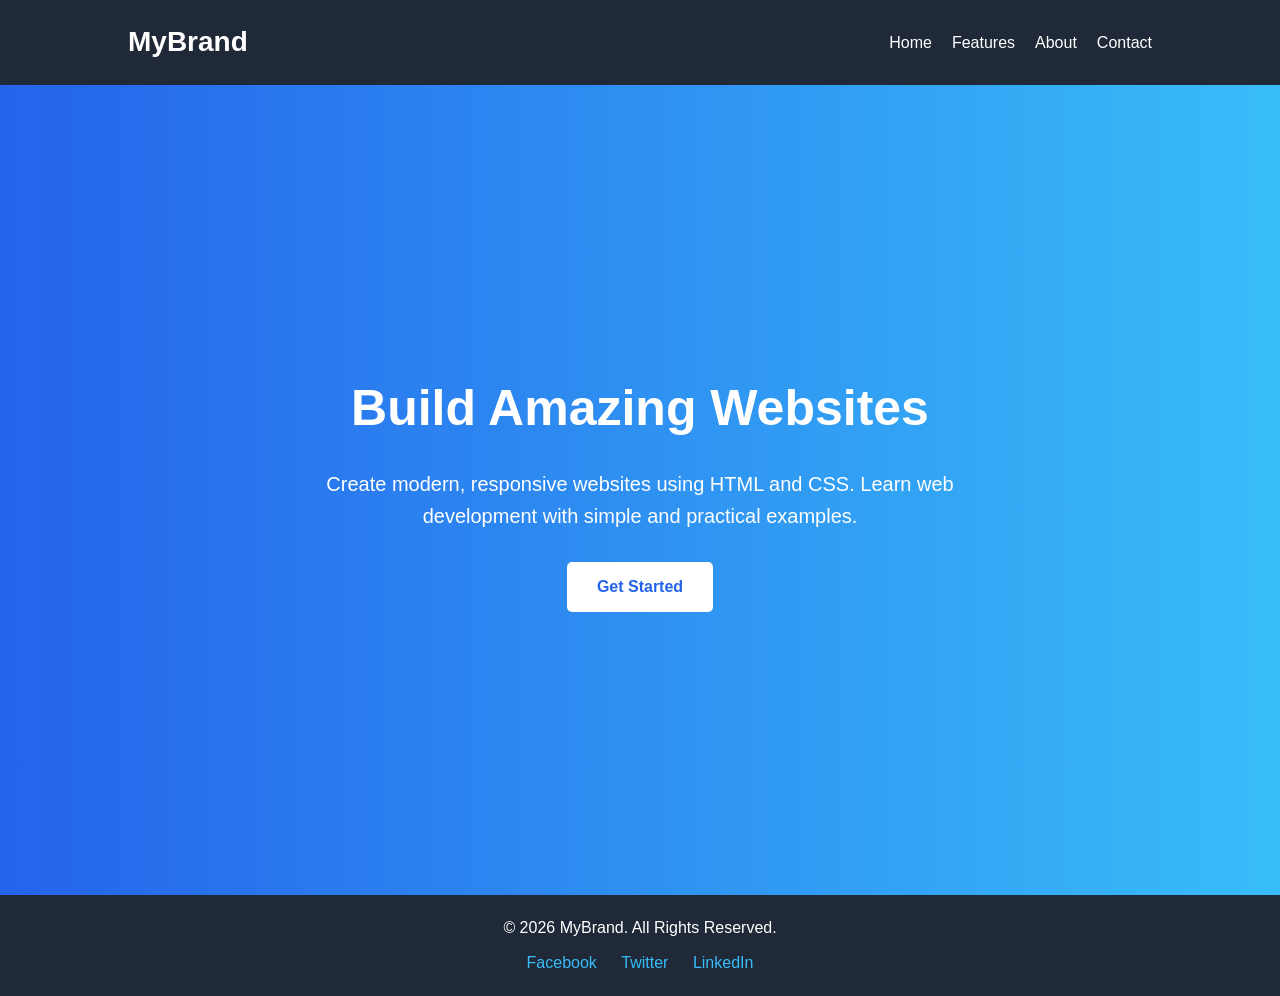
<file: index.html>
<!DOCTYPE html>
<html lang="en">
<head>
    <meta charset="UTF-8">
    <meta name="viewport" content="width=device-width, initial-scale=1.0">
    <title>Responsive Landing Page</title>
    <link rel="stylesheet" href="style.css">
</head>
<body>

    <!-- Header -->
    <header>
        <div class="logo">MyBrand</div>

        <nav>
            <ul class="nav-links">
                <li><a href="#">Home</a></li>
                <li><a href="#">Features</a></li>
                <li><a href="#">About</a></li>
                <li><a href="#">Contact</a></li>
            </ul>
        </nav>
    </header>

    <!-- Hero Section -->
    <section class="hero">
        <div class="hero-content">
            <h1>Build Amazing Websites</h1>
            <p>
                Create modern, responsive websites using HTML and CSS.
                Learn web development with simple and practical examples.
            </p>

            <a href="#" class="btn">Get Started</a>
        </div>
    </section>

    <!-- Footer -->
    <footer>
        <p>&copy; 2026 MyBrand. All Rights Reserved.</p>

        <div class="social-links">
            <a href="#">Facebook</a>
            <a href="#">Twitter</a>
            <a href="#">LinkedIn</a>
        </div>
    </footer>

</body>
</html>
</file>
<file: style.css>
/* Reset */
*{
    margin:0;
    padding:0;
    box-sizing:border-box;
}

body{
    font-family:Arial, Helvetica, sans-serif;
    line-height:1.6;
}

/* Header */

header{
    display:flex;
    justify-content:space-between;
    align-items:center;
    padding:20px 10%;
    background:#1f2937;
}

.logo{
    color:#fff;
    font-size:28px;
    font-weight:bold;
}

.nav-links{
    display:flex;
    list-style:none;
}

.nav-links li{
    margin-left:20px;
}

.nav-links a{
    text-decoration:none;
    color:white;
    transition:0.3s;
}

.nav-links a:hover{
    color:#38bdf8;
}

/* Hero */

.hero{
    height:90vh;
    background:linear-gradient(to right,#2563eb,#38bdf8);
    display:flex;
    justify-content:center;
    align-items:center;
    text-align:center;
    color:white;
    padding:20px;
}

.hero-content{
    max-width:700px;
}

.hero h1{
    font-size:50px;
    margin-bottom:20px;
}

.hero p{
    font-size:20px;
    margin-bottom:30px;
}

.btn{
    display:inline-block;
    background:white;
    color:#2563eb;
    padding:12px 30px;
    border-radius:5px;
    text-decoration:none;
    font-weight:bold;
    transition:0.3s;
}

.btn:hover{
    background:#1f2937;
    color:white;
}

/* Footer */

footer{
    background:#1f2937;
    color:white;
    text-align:center;
    padding:20px;
}

.social-links{
    margin-top:10px;
}

.social-links a{
    color:#38bdf8;
    margin:0 10px;
    text-decoration:none;
}

/* Responsive Design */

@media(max-width:768px){

    header{
        flex-direction:column;
    }

    .nav-links{
        flex-direction:column;
        align-items:center;
        margin-top:15px;
    }

    .nav-links li{
        margin:10px 0;
    }

    .hero h1{
        font-size:36px;
    }

    .hero p{
        font-size:18px;
    }
}s
</file>
